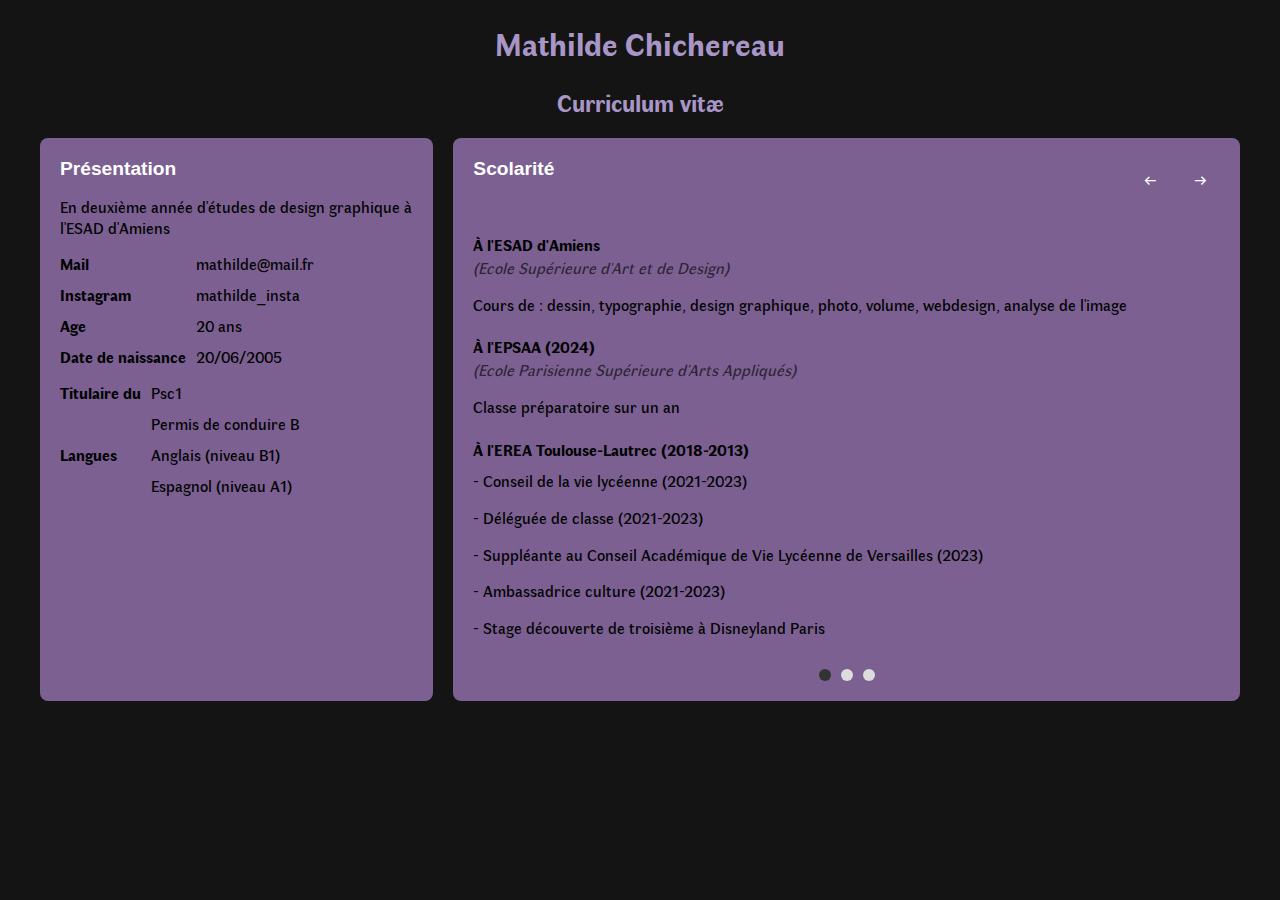
<file: cv.html>
<!DOCTYPE html>
<html lang="fr">
<head>
    <meta charset="UTF-8">
    <meta name="viewport" content="width=device-width, initial-scale=1.0">
    <title>Document</title>
    <link rel="stylesheet" href="style.css">
</head>
<body>
    <header class="header">
        <h1>Mathilde Chichereau</h1>
        <h2>Curriculum vitæ</h2>
    </header>

    <div class="parent-grid">
        <div class="presentation">
            <h3>Présentation</h3>
            <p class="long-text">En deuxième année d'études de design graphique à l'ESAD d'Amiens</p>
            <div class="child-grid">
                <p class="categorie">Mail</p>
                <p class="info">mathilde@mail.fr</p>
                <p class="categorie">Instagram</p>
                <p class="info">mathilde_insta</p>
                <p class="categorie">Age</p>
                <p class="info">20 ans</p>
                <p class="categorie">Date de naissance</p>
                <p class="info">20/06/2005</p>
            </div>
            <div class="child-grid">
                <p class="categorie">Titulaire du</p>
                <p class="info">Psc1</p>
                <p class="info">Permis de conduire B</p>
                <p class="categorie">Langues</p>
                <p class="info">Anglais (niveau B1)</p>
                <p class="info">Espagnol (niveau A1)</p>
            </div>
        </div>

        <div class="carousel-container">
            <!-- Inputs radio pour contrôler le carrousel -->
            <input type="radio" name="carousel" id="slide1" checked>
            <input type="radio" name="carousel" id="slide2">
            <input type="radio" name="carousel" id="slide3">

            <div class="carousel-header">
                <h3 id="carousel-title"></h3>
                <div class="carousel-arrows">
                    <!-- Flèches pour slide 1 -->
                    <label for="slide3" class="prev-slide3" title="Précédent">←</label>
                    <label for="slide2" class="next-slide2" title="Suivant">→</label>
                    <!-- Flèches pour slide 2 -->
                    <label for="slide1" class="prev-slide1" title="Précédent">←</label>
                    <label for="slide3" class="next-slide3" title="Suivant">→</label>
                    <!-- Flèches pour slide 3 -->
                    <label for="slide2" class="prev-slide2" title="Précédent">←</label>
                    <label for="slide1" class="next-slide1" title="Suivant">→</label>
                </div>
            </div>

            <div class="carousel-wrapper">
                <div class="carousel-slides">
                    <!-- Slide 1 : Scolarité -->
                    <div class="carousel-slide">
                        <h4>À l'ESAD d'Amiens</h4>
                        <p class="legende">(Ecole Supérieure d'Art et de Design)</p>
                        <p class="long-text">Cours de : dessin, typographie, design graphique, photo, volume, webdesign, analyse de l'image</p>
                        <h4>À l'EPSAA (2024)</h4>
                        <p class="legende">(Ecole Parisienne Supérieure d'Arts Appliqués)</p>
                        <p>Classe préparatoire sur un an</p>
                        <h4>À l'EREA Toulouse-Lautrec (2018-2013)</h4>
                        <p>- Conseil de la vie lycéenne (2021-2023)</p>
                        <p>- Déléguée de classe (2021-2023)</p>
                        <p class="long-text">- Suppléante au Conseil Académique de Vie Lycéenne de Versailles (2023)</p>
                        <p>- Ambassadrice culture (2021-2023)</p>
                        <p>- Stage découverte de troisième à Disneyland Paris</p>
                    </div>

                    <!-- Slide 2 : Expériences -->
                    <div class="carousel-slide">
                        <h4>Vendeuse en poissonnerie (été 2025)</h4>
                        <p>-Accueil et conseil client, préparation et découpe de produits, gestion des encaissements, suivi des commandes et des stocks</p>
                        <p>- Relation client, réponse adaptée à une demande client, gestion de caisse, organisation</p>
                        <h4>Série TF1 "Lycée Toulouse-Lautrec" (été 2023-2022)</h4>
                        <p>- Rôle de figuration</p>
                        <p>- Observation des différents métiers du cinéma et découverte du domaine</p>
                        <h4>Babysitting</h4>
                        <p>- Enfants de 1 à 13 ans</p>
                        <p>- Apprentissage de la patience, animation, rôle rassurant</p>
                    </div>

                    <!-- Slide 3 : Loisirs -->
                    <div class="carousel-slide">
                        <h4>Arts</h4>
                        <p>- Dessin</p>
                        <p>- Céramique (2011-2023)</p>
                        <h4>Sport</h4>
                        <p>- Danse classique (2008-2017)</p>
                        <p>- Danse modern'jazz (2019-2020)</p>
                        <h4>Musique</h4>
                        <p>- violoncelle, formation musicale C1/3 au conservatoire (2011-2016)</p>
                    </div>
                </div>
            </div>

            <!-- Navigation -->
            <div class="carousel-nav">
                <label for="slide1" title="Scolarité"></label>
                <label for="slide2" title="Expériences"></label>
                <label for="slide3" title="Compétences"></label>
            </div>
        </div>
    </div>
</body>
</html>
</file>
<file: style.css>
@font-face {
    font-family:'faune';
    src: url(Fonts/Faune-Text_Regular.woff2) format('woff2');
    font-weight: 400;
}

@font-face {
    font-family:'faune';
    src: url(Fonts/Faune-Text_Bold.woff2) format('woff2');
    font-weight: 700;
}

@font-face {
    font-family: 'jost';
    src: url(Fonts/Jost-VariableFont_wght.ttf) format('ttf');
} 
  body {
            font-family: 'faune', Arial, sans-serif;
            margin: 0;
            padding: 0,5rem;
            background-color: #141414;
        }

        .header {
            text-align: center;
            margin-bottom: 2px;
            color: #a996c7;
        }

        .parent-grid {
            display: grid;
            grid-template-columns: 1fr 2fr;
            gap: 20px;
            max-width: 1200px;
            margin: 0 auto;
        }

        .presentation {
            background: rgba(200, 152, 238, 0.578);
            padding: 20px;
            border-radius: 8px;
        }

        .child-grid {
            display: grid;
            grid-template-columns: auto 1fr;
            gap: 10px;
            margin: 15px 0;
        }

        .categorie {
            grid-column: 1;
            font-weight: bold;
            margin: 0;
        }

        .info {
            grid-column: 2;
            margin: 0;
        }

        .long-text {
            margin: 15px 0;
        }

        /* Styles du carrousel */
        .carousel-container {
            background: rgba(200, 152, 238, 0.578);
            padding: 20px;
            border-radius: 8px;
            position: relative;
        }

        .carousel-wrapper {
            overflow: hidden;
            position: relative;
        }

        .carousel-slides {
            display: flex;
            transition: transform 0.3s ease-in-out;
        }

        .carousel-slide {
            min-width: 100%;
            box-sizing: border-box;
        }

        /* Cacher les inputs radio */
        input[type="radio"][name="carousel"] {
            display: none;
        }

        /* Navigation du carrousel */
        .carousel-nav {
            display: flex;
            justify-content: center;
            gap: 10px;
            margin-top: 15px;
        }

        .carousel-nav label {
            width: 12px;
            height: 12px;
            border-radius: 50%;
            background-color: #ddd;
            cursor: pointer;
            transition: background-color 0.3s;
        }

        .carousel-nav label:hover {
            background-color: #999;
        }

        /* Déplacement des slides selon le radio sélectionné */
        #slide1:checked ~ .carousel-wrapper .carousel-slides {
            transform: translateX(0%);
        }

        #slide2:checked ~ .carousel-wrapper .carousel-slides {
            transform: translateX(-100%);
        }

        #slide3:checked ~ .carousel-wrapper .carousel-slides {
            transform: translateX(-200%);
        }

        /* Coloration des indicateurs */
        #slide1:checked ~ .carousel-nav label[for="slide1"],
        #slide2:checked ~ .carousel-nav label[for="slide2"],
        #slide3:checked ~ .carousel-nav label[for="slide3"] {
            background-color: #333;
        }

        /* Boutons de navigation flèche */
        .carousel-header {
            display: flex;
            justify-content: space-between;
            align-items: start;
            margin-bottom: 15px;
        }

        .carousel-header h3 {
            margin: 0;
        }

        .carousel-arrows {
            display: flex;
            gap: 10px;
        }

        .carousel-arrows label {
            width: 40px;
            height: 40px;
            color: white;
            border-radius: 50%;
            display: flex;
            align-items: center;
            justify-content: center;
            cursor: pointer;
            font-size: 18px;
            transition: color 0.3s;
            user-select: none;
        }

        .carousel-arrows label:hover {
            color: #555;
        }

        .carousel-arrows label:active {
            color: #000;
        }

        /* Cacher les flèches par défaut */
        .carousel-arrows label {
            display: none;
        }

        /* Afficher les bonnes flèches selon la slide active */
        #slide1:checked ~ .carousel-header .prev-slide3,
        #slide1:checked ~ .carousel-header .next-slide2,
        #slide2:checked ~ .carousel-header .prev-slide1,
        #slide2:checked ~ .carousel-header .next-slide3,
        #slide3:checked ~ .carousel-header .prev-slide2,
        #slide3:checked ~ .carousel-header .next-slide1 {
            display: flex;
        }

        /* Changer le titre selon la slide active */
         #carousel-title::before {
        content: "Scolarité";
        }
        #slide2:checked ~ .carousel-header #carousel-title::before {
        content: "Expériences professionnelles";
        }
        #slide3:checked ~ .carousel-header #carousel-title::before {
        content: "Loisirs et actions bénévoles";
        }

        h3 {
            margin-top: 0;
            margin-bottom: 1rem;
            color: #ffffff;
            font-size:larger;
            font-family: Arial, Helvetica, sans-serif;
        }

        h4 {
            color: #000000;
            margin-bottom: 10px;
        }

        .legende {
            font-style: italic;
            color: #000000a5;
            margin-top: -8px;
        }

        p {
            margin-top: 0;
            margin-bottom: 0,01rem;
        }
</file>
